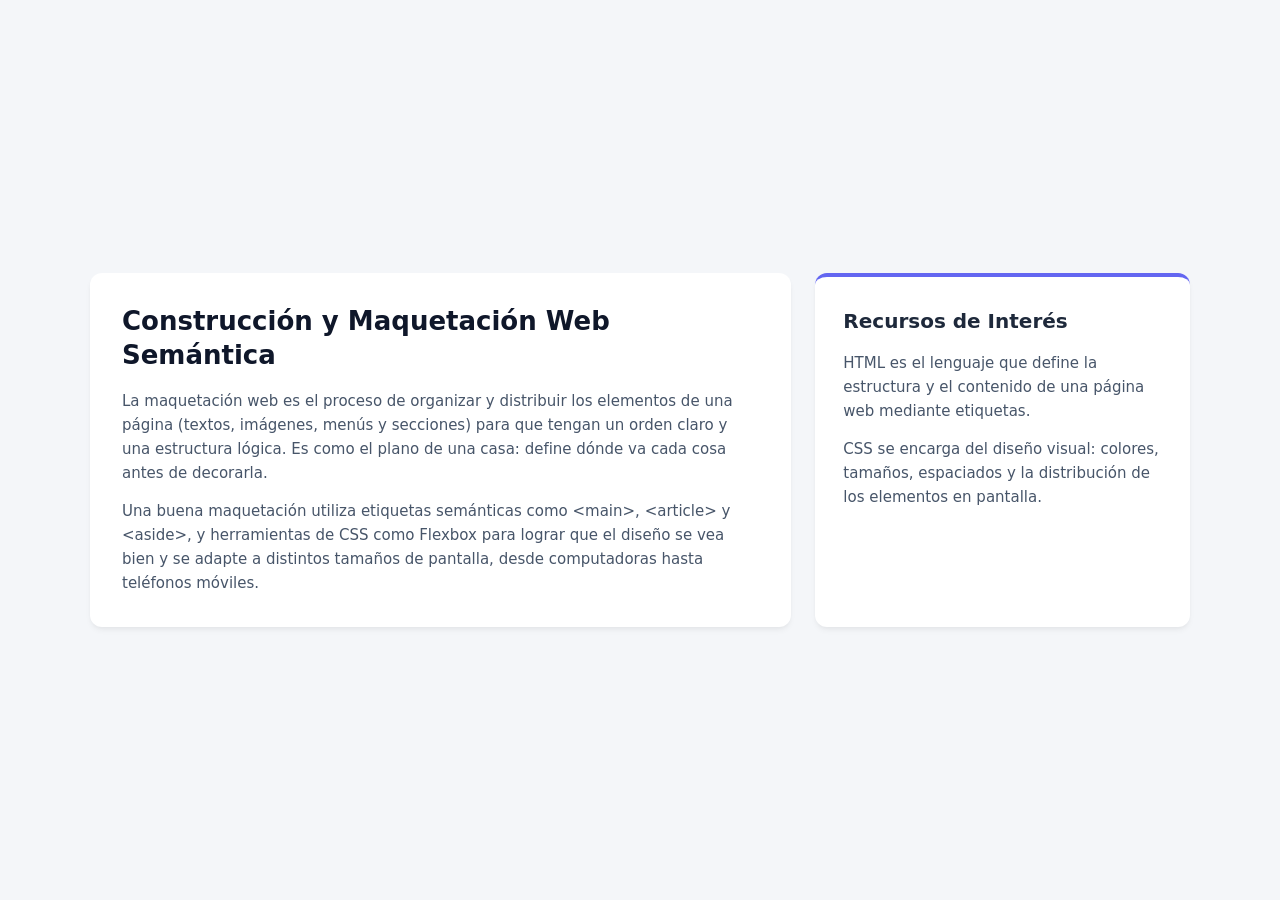
<file: laboratorio-css/index.html>
<!DOCTYPE html>
<html lang="es">
<head>
  <meta charset="UTF-8">
  <meta name="viewport" content="width=device-width, initial-scale=1.0">
  <title>Laboratorio CSS</title>
  <link rel="stylesheet" href="styles.css">
</head>
<body>
 
  <main class="contenedor-layout">
 
    <article class="seccion-principal">
      <h1>Construcción y Maquetación Web Semántica</h1>
      <p>
        La maquetación web es el proceso de organizar y distribuir los elementos
        de una página (textos, imágenes, menús y secciones) para que tengan un
        orden claro y una estructura lógica. Es como el plano de una casa: define
        dónde va cada cosa antes de decorarla.
      </p>
      <p>
        Una buena maquetación utiliza etiquetas semánticas como
        &lt;main&gt;, &lt;article&gt; y &lt;aside&gt;, y herramientas de CSS como
        Flexbox para lograr que el diseño se vea bien y se adapte a distintos
        tamaños de pantalla, desde computadoras hasta teléfonos móviles.
      </p>
    </article>
 
    <aside class="barra-lateral">
      <h2>Recursos de Interés</h2>
      <p>
        HTML es el lenguaje que define la estructura y el contenido de una
        página web mediante etiquetas.
      </p>
      <p>
        CSS se encarga del diseño visual: colores, tamaños, espaciados y la
        distribución de los elementos en pantalla.
      </p>
    </aside>
 
  </main>
 
</body>
</html>
</file>
<file: laboratorio-css/styles.css>
* {
  box-sizing: border-box;
  margin: 0;
  padding: 0;
}

body {
  font-family: 'Inter', system-ui, -apple-system, sans-serif;
  background-color: #f4f6f9;
  color: #1e293b;
  line-height: 1.6;
  padding: 20px;
  display: flex;
  justify-content: center;
  align-items: center;
  min-height: 100vh;
}
.contenedor-layout {
  display: flex;
  flex-wrap: wrap; /* Permite que baje el aside en pantallas pequeñas */
  gap: 24px;
  max-width: 1100px;
  width: 100%;
}
.seccion-principal {
  flex: 2; /* Ocupa más espacio proporcional */
  min-width: 300px;
  background-color: #ffffff;
  padding: 32px;
  border-radius: 12px;
  box-shadow: 0 4px 6px -1px rgba(0, 0, 0, 0.05), 
              0 2px 4px -1px rgba(0, 0, 0, 0.03);
}
.barra-lateral {
  flex: 1; /* Ocupa menos espacio proporcional */
  min-width: 250px;
  background-color: #ffffff;
  padding: 28px;
  border-radius: 12px;
  box-shadow: 0 4px 6px -1px rgba(0, 0, 0, 0.05), 
              0 2px 4px -1px rgba(0, 0, 0, 0.03);
  border-top: 4px solid #6366f1; /* Detalle de diseño moderno */
}
h1 {
  font-size: 26px;
  color: #0f172a;
  margin-bottom: 16px;
  line-height: 1.3;
}

h2 {
  font-size: 20px;
  color: #1e293b;
  margin-bottom: 14px;
}

p {
  font-size: 15px;
  color: #475569;
  margin-bottom: 14px;
}

p:last-child {
  margin-bottom: 0;
}
</file>
